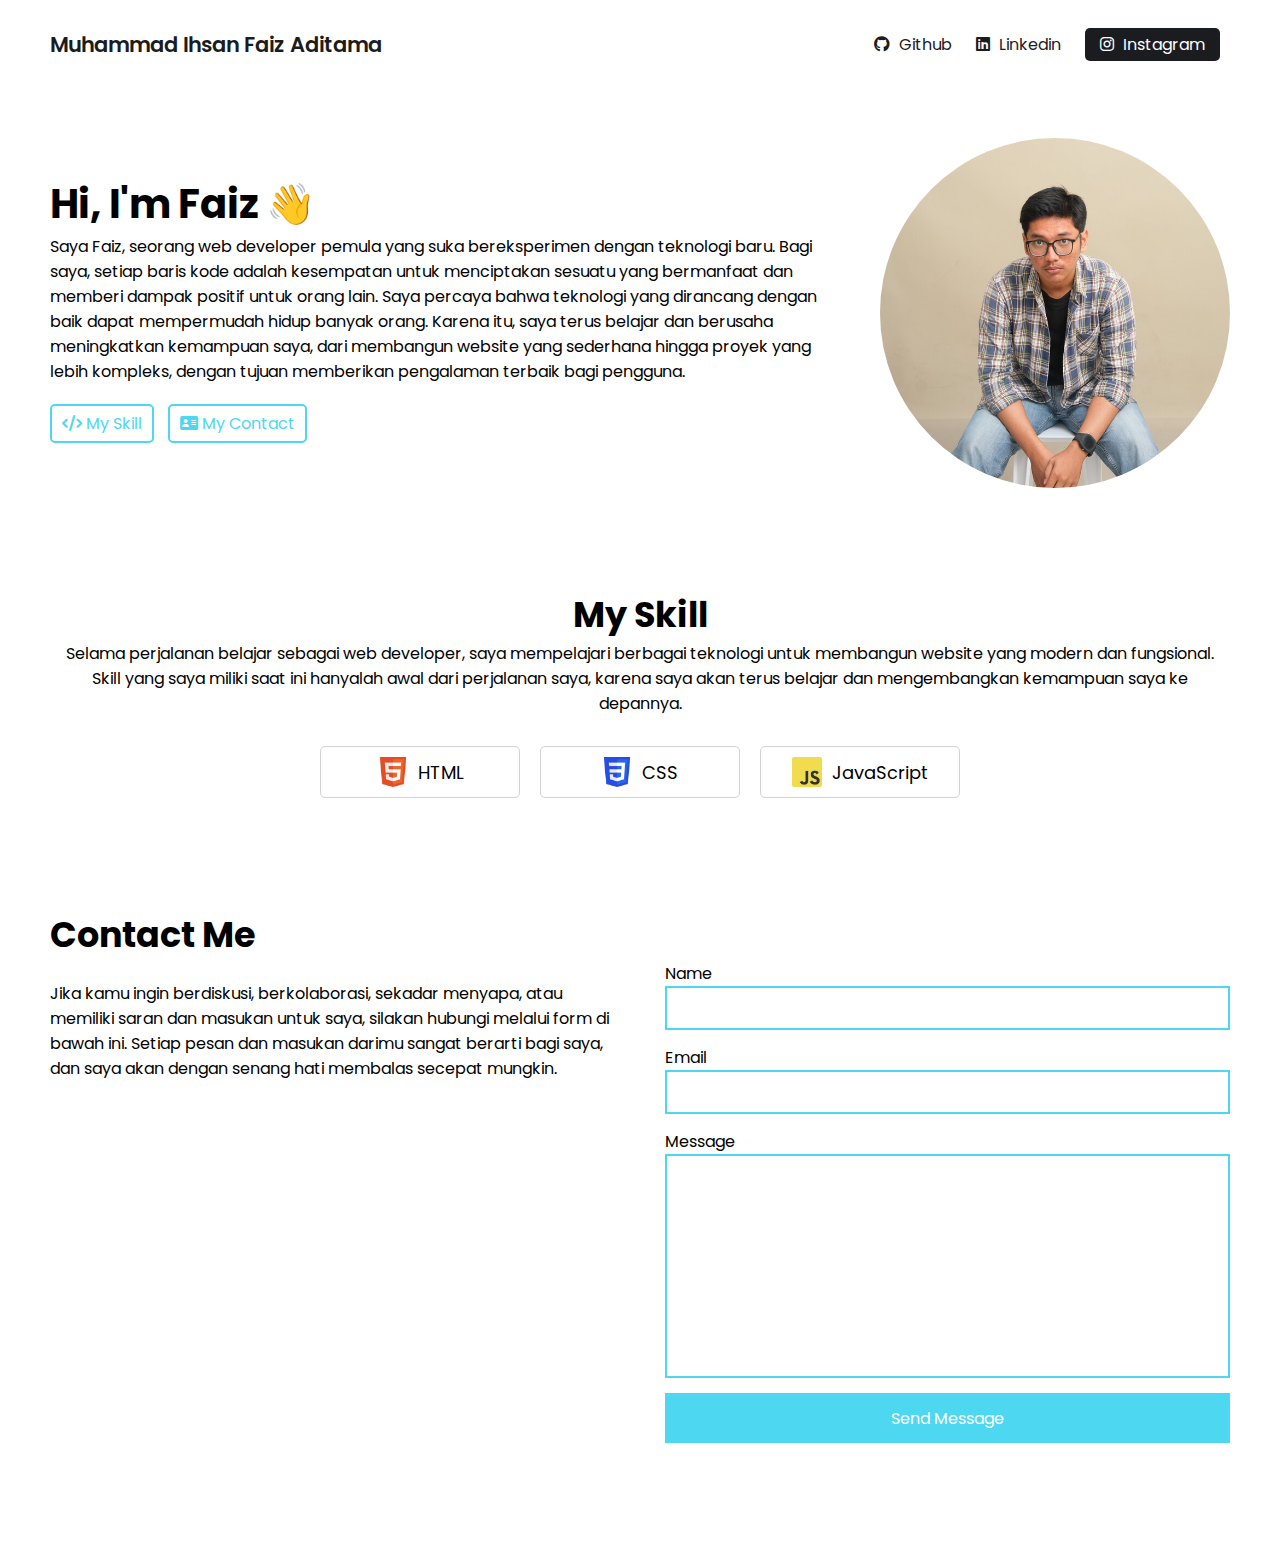
<file: index.html>
<!DOCTYPE html>
<html lang="en">
  <head>
    <meta charset="UTF-8" />
    <meta name="viewport" content="width=device-width, initial-scale=1.0" />
    <title>Portofolio Faiz</title>

    <link rel="preconnect" href="https://fonts.googleapis.com" />
    <link rel="preconnect" href="https://fonts.gstatic.com" crossorigin />
    <link
      href="https://fonts.googleapis.com/css2?family=Poppins:wght@600&family=Roboto+Slab:wght@100..900&display=swap"
      rel="stylesheet"
    />

    <link
      rel="stylesheet"
      href="https://cdn.jsdelivr.net/npm/@fortawesome/fontawesome-free@6.5.2/css/all.min.css"
    />

    <link rel="stylesheet" href="home.css" />
  </head>

  <body>
    <!-- Nav -->
    <nav>
      <div class="nav-left">
        <a href="">Muhammad Ihsan Faiz Aditama</a>
      </div>

      <div class="nav-right">
        <a
          href="http://github.com/MuhammadIhsanFaizAditama"
          target="_blank"
          rel="noopener"
        >
          <i class="fa-brands fa-github"></i>
          <span>Github</span>
        </a>
        <a href="" target="_blank" rel="noopener">
          <i class="fa-brands fa-linkedin"></i>
          <span>Linkedin</span>
        </a>
        <a
          href="https://www.instagram.com/muh.f4"
          target="_blank"
          rel="noopener"
        >
          <i class="fa-brands fa-instagram"></i>
          <span>Instagram</span>
        </a>
      </div>
    </nav>

    <!-- main -->
    <main>
      <!-- Hero Section -->
      <section class="hero">
        <div class="text">
          <h2>Hi, I'm Faiz 👋</h2>
          <p>
            Saya Faiz, seorang web developer pemula yang suka bereksperimen
            dengan teknologi baru. Bagi saya, setiap baris kode adalah
            kesempatan untuk menciptakan sesuatu yang bermanfaat dan memberi
            dampak positif untuk orang lain. Saya percaya bahwa teknologi yang
            dirancang dengan baik dapat mempermudah hidup banyak orang. Karena
            itu, saya terus belajar dan berusaha meningkatkan kemampuan saya,
            dari membangun website yang sederhana hingga proyek yang lebih
            kompleks, dengan tujuan memberikan pengalaman terbaik bagi pengguna.
          </p>
          <div class="links">
            <!-- <a href="#About">
              <i class="fa-solid fa-user"></i>
              <span>About me</span>
            </a> -->
            <a href="#Skill">
              <i class="fa-solid fa-code"></i>
              <span>My Skill</span>
            </a>
            <a href="#Contact">
              <i class="fa-solid fa-address-card"></i>
              <span>My Contact</span>
            </a>
          </div>
        </div>

        <div class="headshot">
          <img src="public/im2.jpg" alt="Muhammad Ihsan Faiz Aditama" />
        </div>
      </section>

      <!-- About Section -->
      <!-- <section id="about"></section> -->

      <!-- Skill Section -->
      <section id="skill" class="skill">
        <h2>My Skill</h2>
        <div class="text">
          Selama perjalanan belajar sebagai web developer, saya mempelajari
          berbagai teknologi untuk membangun website yang modern dan fungsional.
          Skill yang saya miliki saat ini hanyalah awal dari perjalanan saya,
          karena saya akan terus belajar dan mengembangkan kemampuan saya ke
          depannya.
        </div>
        <div class="cells">
          <div class="cell">
            <img src="public/html-logo.webp" alt="html-logo" />
            <span>HTML</span>
          </div>

          <div class="cell">
            <img src="public/css-logo.webp" alt="css-logo" />
            <span>CSS</span>
          </div>

          <div class="cell">
            <img src="public/javascript-logo.webp" alt="javascript-logo" />
            <span>JavaScript</span>
          </div>
        </div>
      </section>

      <!-- Contact -->
      <section id="contact" class="contact">
        <h2>Contact Me</h2>

        <div class="group">
          <div class="text">
            Jika kamu ingin berdiskusi, berkolaborasi, sekadar menyapa, atau
            memiliki saran dan masukan untuk saya, silakan hubungi melalui form
            di bawah ini. Setiap pesan dan masukan darimu sangat berarti bagi
            saya, dan saya akan dengan senang hati membalas secepat mungkin.
          </div>
          <form>
            <label for="name">Name</label>
            <input type="text" id="name" />

            <label for="email">Email</label>
            <input type="email" id="email" />

            <label for="message">Message</label>
            <textarea id="" cols="30" rows="10"></textarea>

            <button type="submit">Send Message</button>
          </form>
        </div>
      </section>
    </main>
  </body>
</html>
</file>
<file: home.css>
:root {
    --text-color: #1a1c20;
    --link-color: #4ED7F1;
    --background-color: #ffffff;
}

* {
    margin: 0;
    padding: 0;
    box-sizing: border-box;
}

html {
    scroll-behavior: smooth;
}

body {
    font-family: poppins, sans-serif;
    background-color: var(--background-color);
    max-width: 1400px;
    margin: 0 auto;
}

a {
    color: var(--link-color);
    text-decoration: none;
}

nav {
    display: flex; 
    justify-content: space-between;
    align-items: center;
    padding: 0 50px;
    height: 88px;
}

nav .nav-left a {
    color: var(--text-color);
    font-size: 21px;
    font-weight: 600;
}

nav .nav-right a {
    color: var(--text-color);
    margin: 0 10px;
}

nav .nav-right a:last-child {
    color: var(--background-color);
    background-color: var(--text-color);
    padding: 5px 15px;
    border-radius: 5px;
}

nav .nav-right span {
    margin-left: 5px;
}

/* Section hero */
.hero {
    display: flex;
    justify-content: space-between;
    align-items: center;
    padding: 0 50px;
    margin: 50px 0;
    margin-bottom: 100px;
    gap: 40px;
}

.hero .text {
    flex: 5;
}

.hero .text h2 {
    font-size: 40px;
}

.hero .text .links {
    margin-top: 20px;
}

.hero .text .links a {
    display: inline-block;
    padding: 5px 10px;
    border: 2px solid var(--link-color);
    border-radius: 5px;
    margin-right: 10px;
    margin-bottom: 10px;
    transition: .5s;
}

.hero .text .links a:hover {
    color: var(--text-color);
    border: 2px solid var(--text-color);
}

.hero .headshot {
    flex: 2;
    display: flex;
    justify-content: right;
}

.hero .headshot img {
    width: 350px;
    border-radius: 50%;
}

/* Skill hero */
.skill {
    padding: 0 50px;
    margin-bottom: 100px;
}

.skill h2 {
    text-align: center;
    font-size: 35px;
} 

.skill .text {
    text-align: center;
    margin-bottom: 20px;
}

.skill .cells {
    display: flex;
    justify-content: center;
    flex-wrap: wrap;
}

.skill .cells .cell {
    display: flex;
    justify-content: center;
    align-items: center;
    gap: 10px;

    width: 200px;
    padding: 10px 20px;
    margin: 10px;
    border: 1.5px solid #d3d3d3;
    border-radius: 5px;
}

.skill .cells .cell span {
    font-size: 18px;
}

.skill .cells .cell img {
    width: 30px;
    height: 30px;
    object-fit: contain;
    border-radius: 2px;
}

/* Contact */
.contact {
    padding: 0 50px;
    margin-bottom: 100px;
}

.contact h2 {
    font-size: 35px;
}

.contact .group {
    display: flex;
    gap: 50px;
}

.contact .group .text {
    flex: 3;
    margin-top: 20px;
}

.contact .group form {
    flex: 3;
    display: flex;
    flex-direction: column;
}

.contact .group form input,
.contact .group form textarea {
    font-family: poppins, sans-serif;
    border: 2px solid var(--link-color);
    background-color: transparent;
    padding: 10px;
    margin-bottom: 15px;
    outline: none;
    resize: none;
}

.contact .group form button {
    font-size: 16px;
    font-family: poppins, sans-serif;
    color: white;
    background-color: var(--link-color);
    border: none;
    height: 50px;
    cursor: pointer;
    transition: 1s;
}

.contact .group form button:hover {
    filter: brightness(.9);
}

@media (max-width: 850px) {
    /* Hero Section */
    .hero .text h2{
        font-size: 35px;
    }
}

@media (max-width: 750px) {
    /* Hero Section */
    .hero{
        flex-direction: column-reverse;
    }

    .hero .headshot img {
        width: 300px;
    }

    /* contact section */
    .contact .group {
        flex-direction: column;
    }
}

@media (max-width: 600px) {
    /* NAVBAR */
    nav {
        padding: 0 20px;
    }
    nav .nav-right a {
        font-size: 22px;
    }
    nav .nav-right a:last-child {
        color: var(--text-color);
        background-color: transparent;
        padding: 0;
    }
    nav .nav-right a span {
        display: none;
    }

    /* Hero section */
    .hero {
        padding: 0 20px;
    }
    .hero .text h2 {
        font-size: 30px;
    }

    /* Skills section */
    .skill {
        padding: 0 20px;
    }

    .skill .cells .cell span {
        font-size: 16px;
    }

    /* contact section */
    .contact {
        padding: 0 20px;
    }
}
</file>
